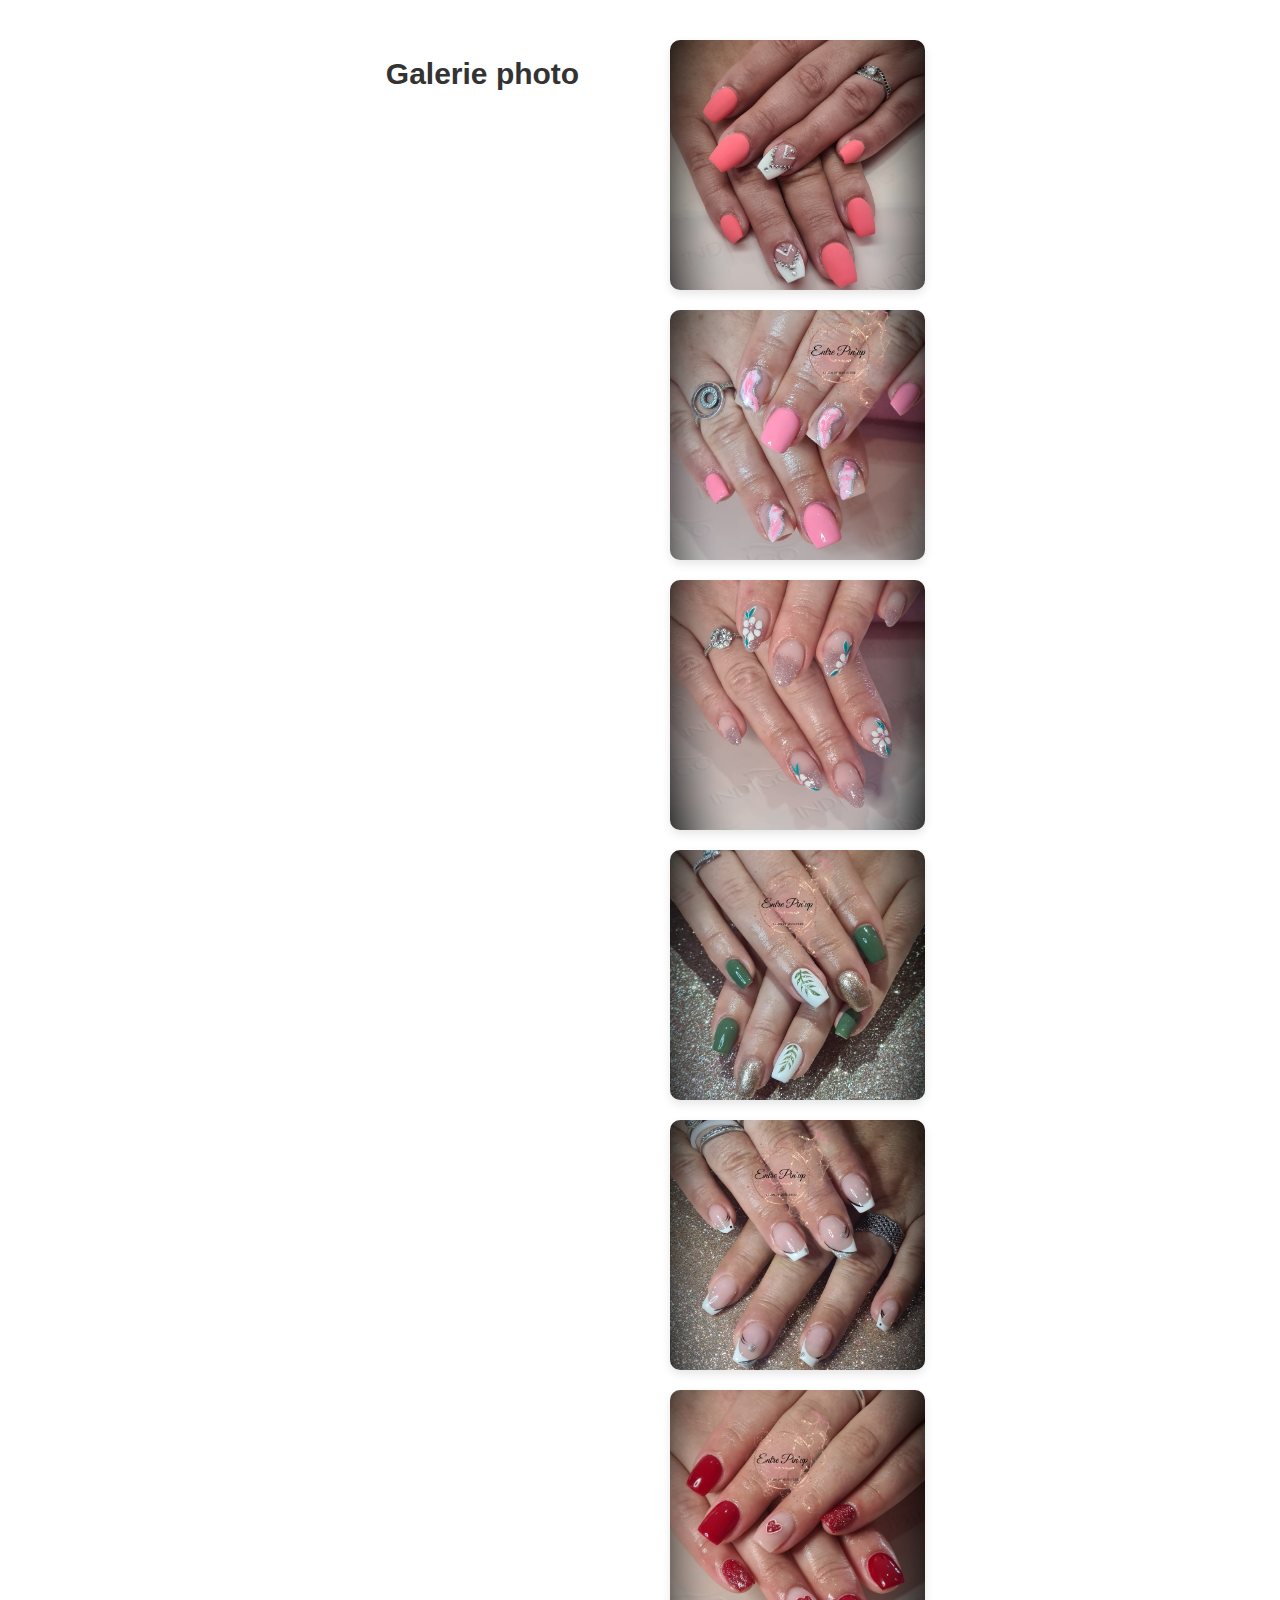
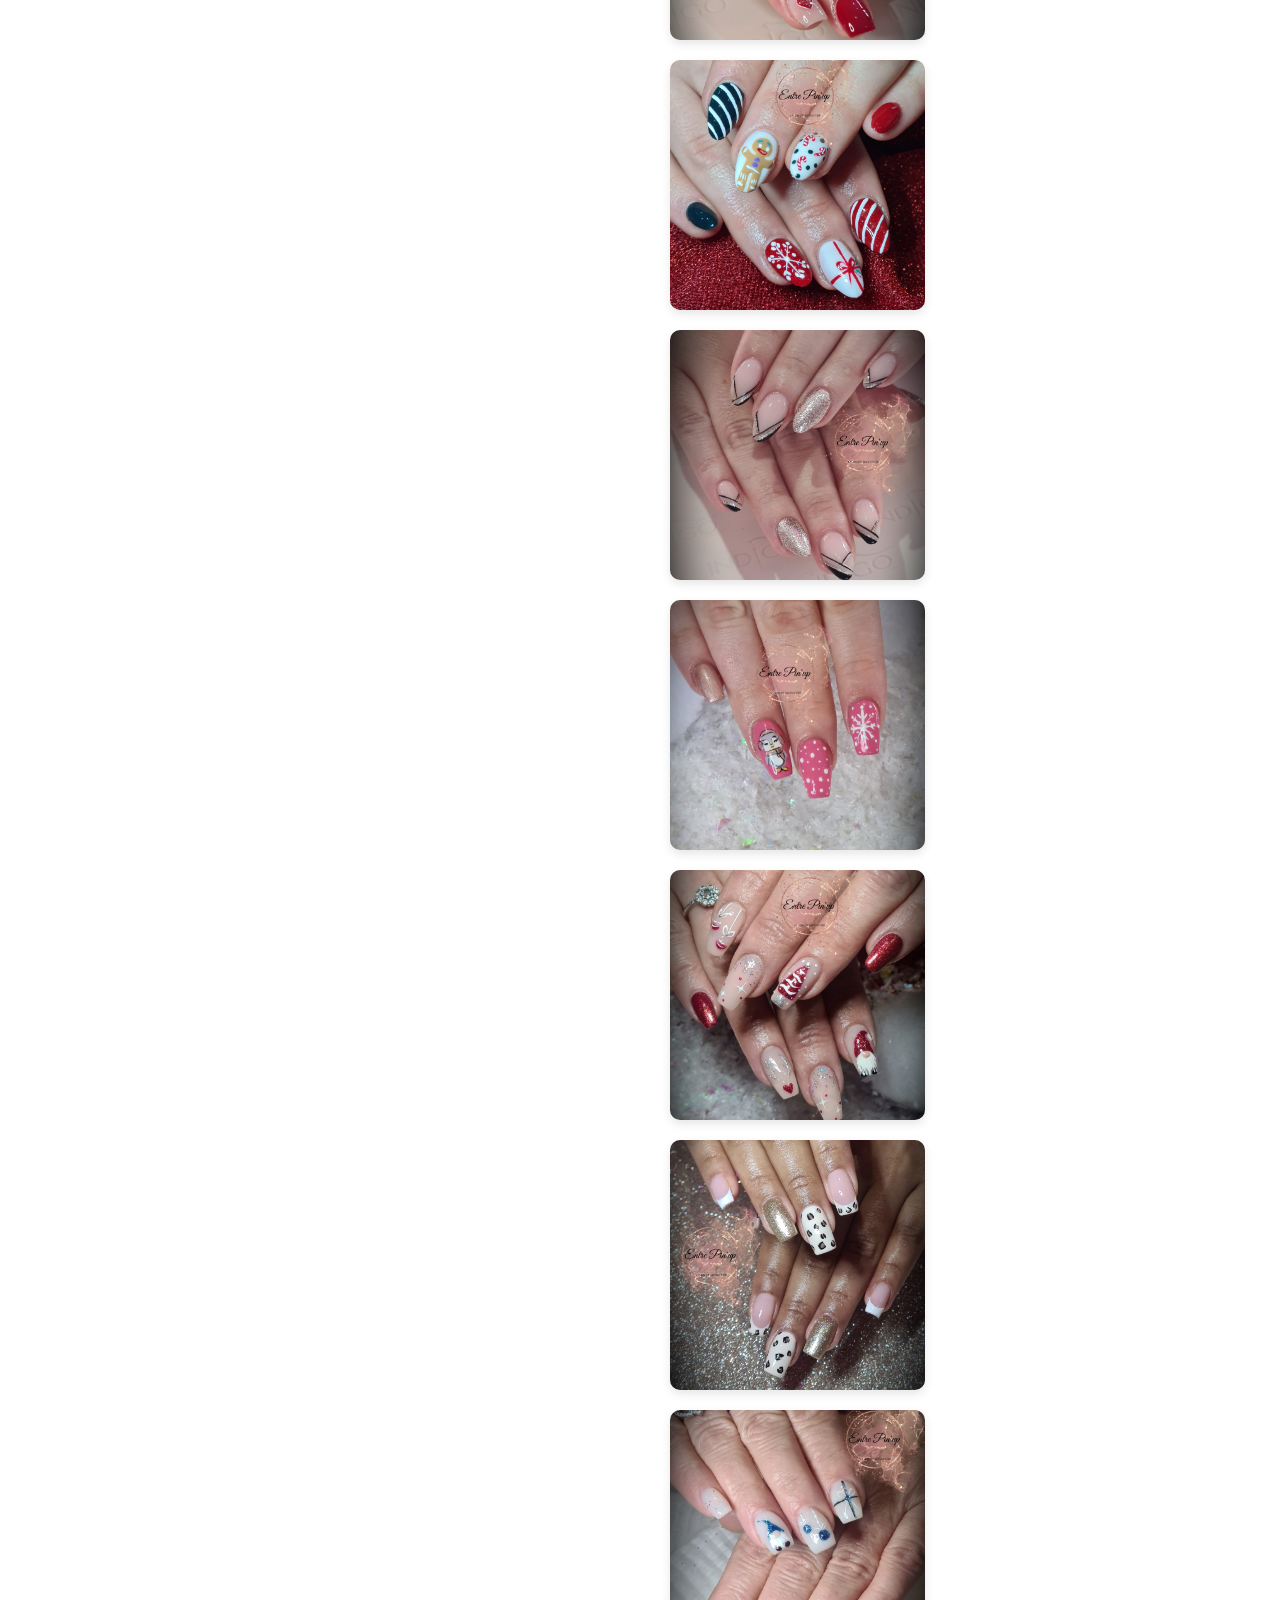
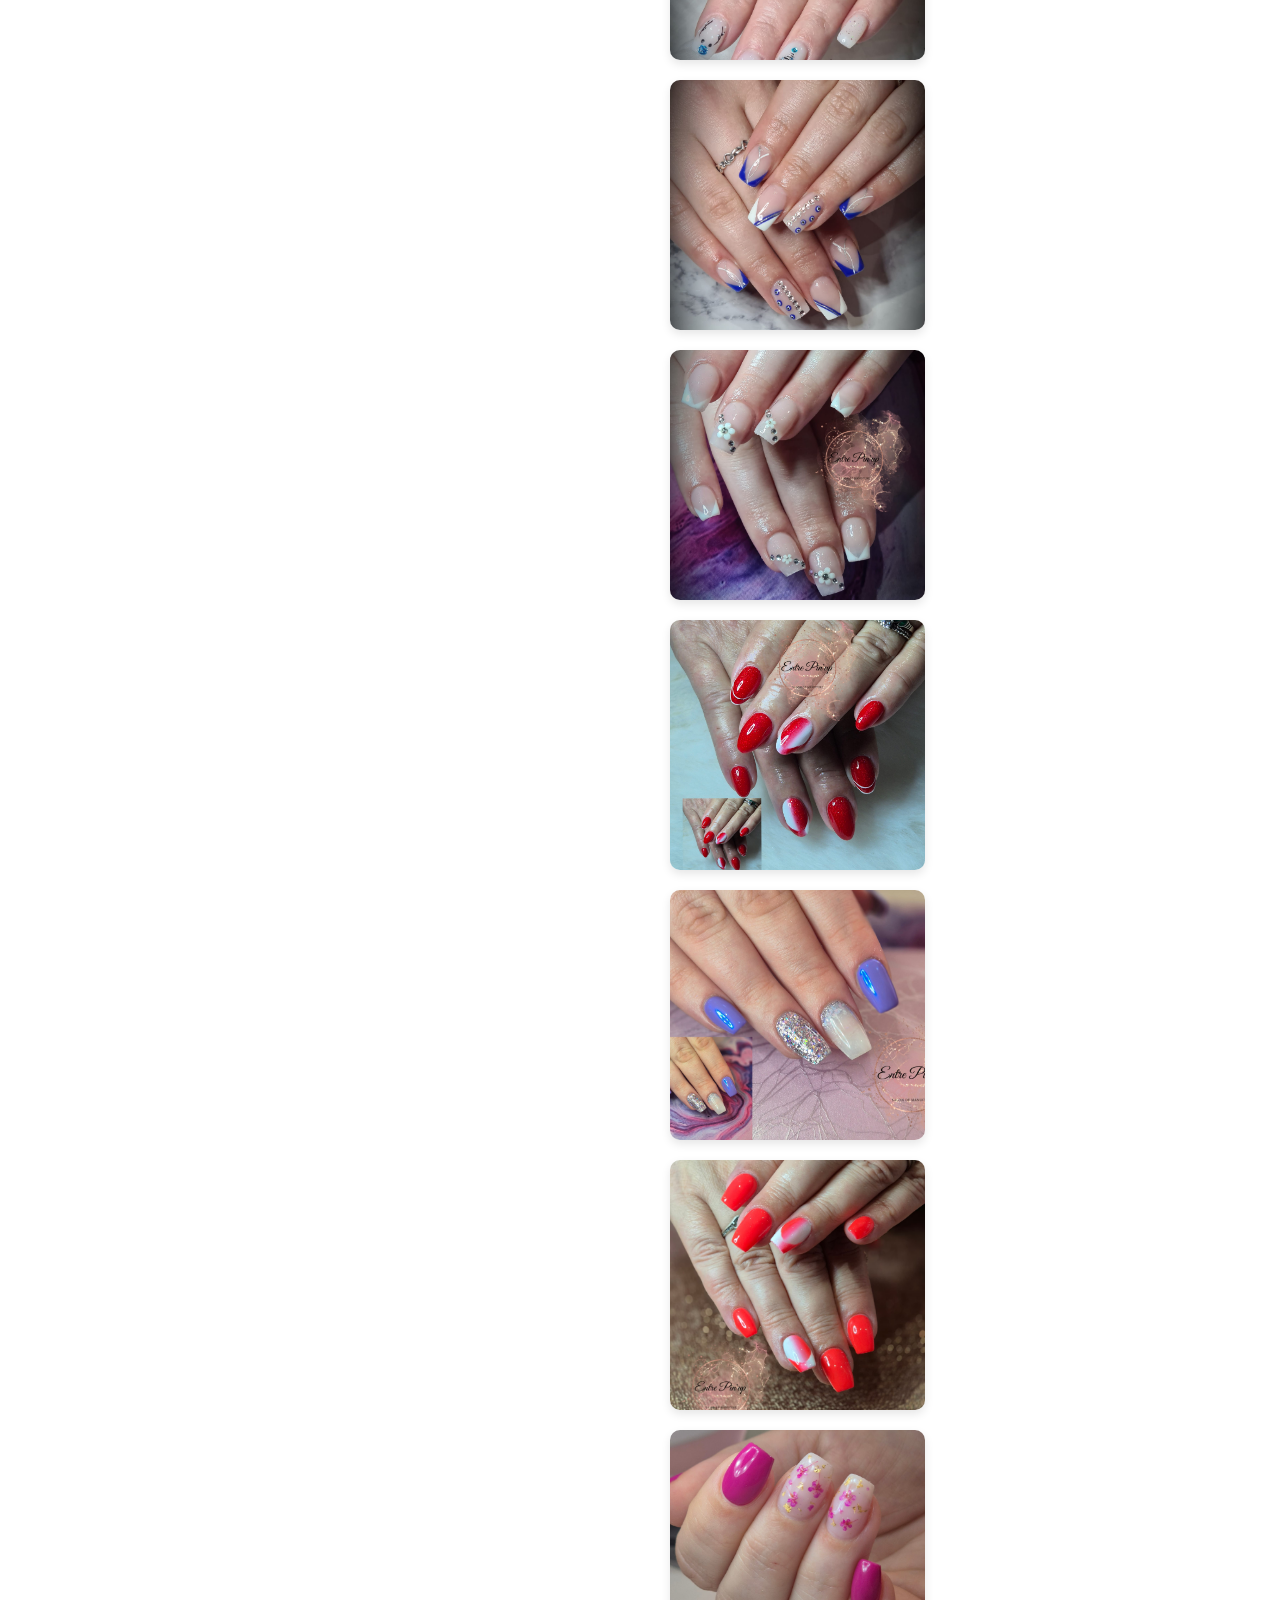
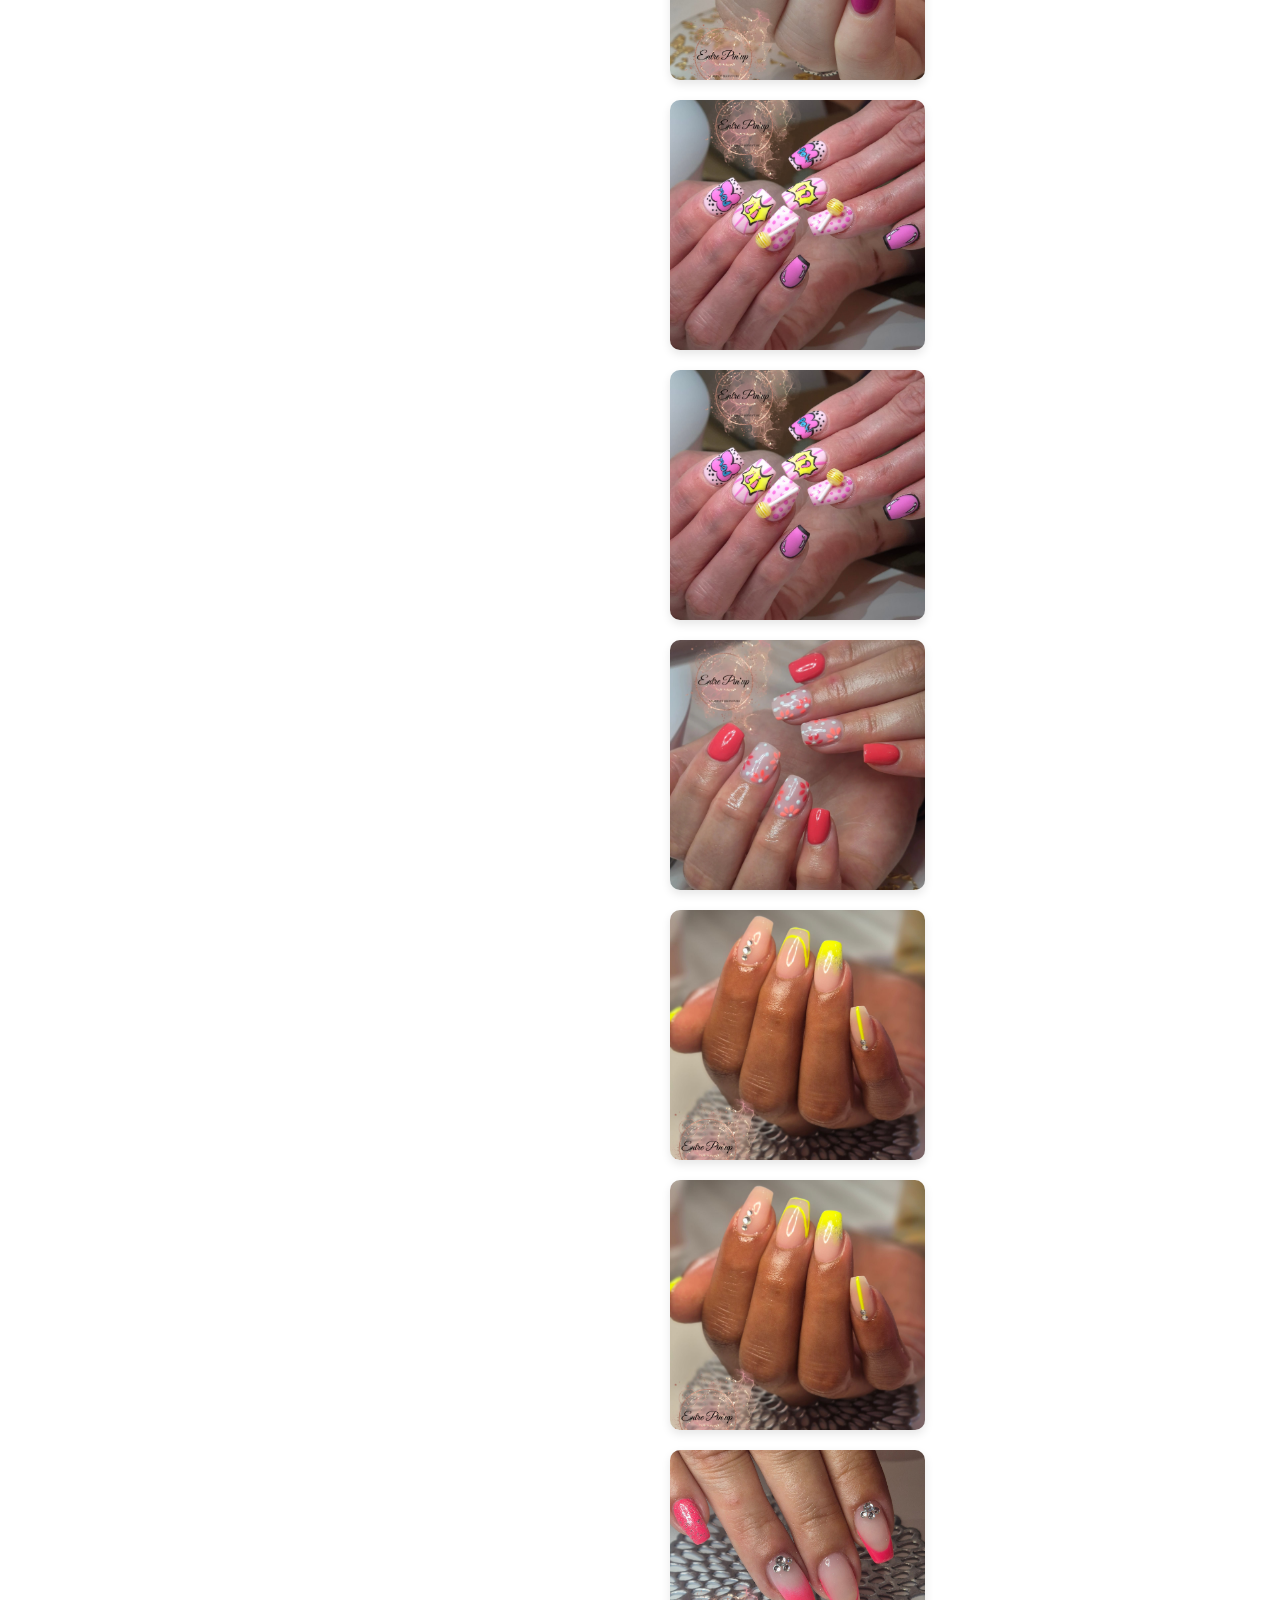
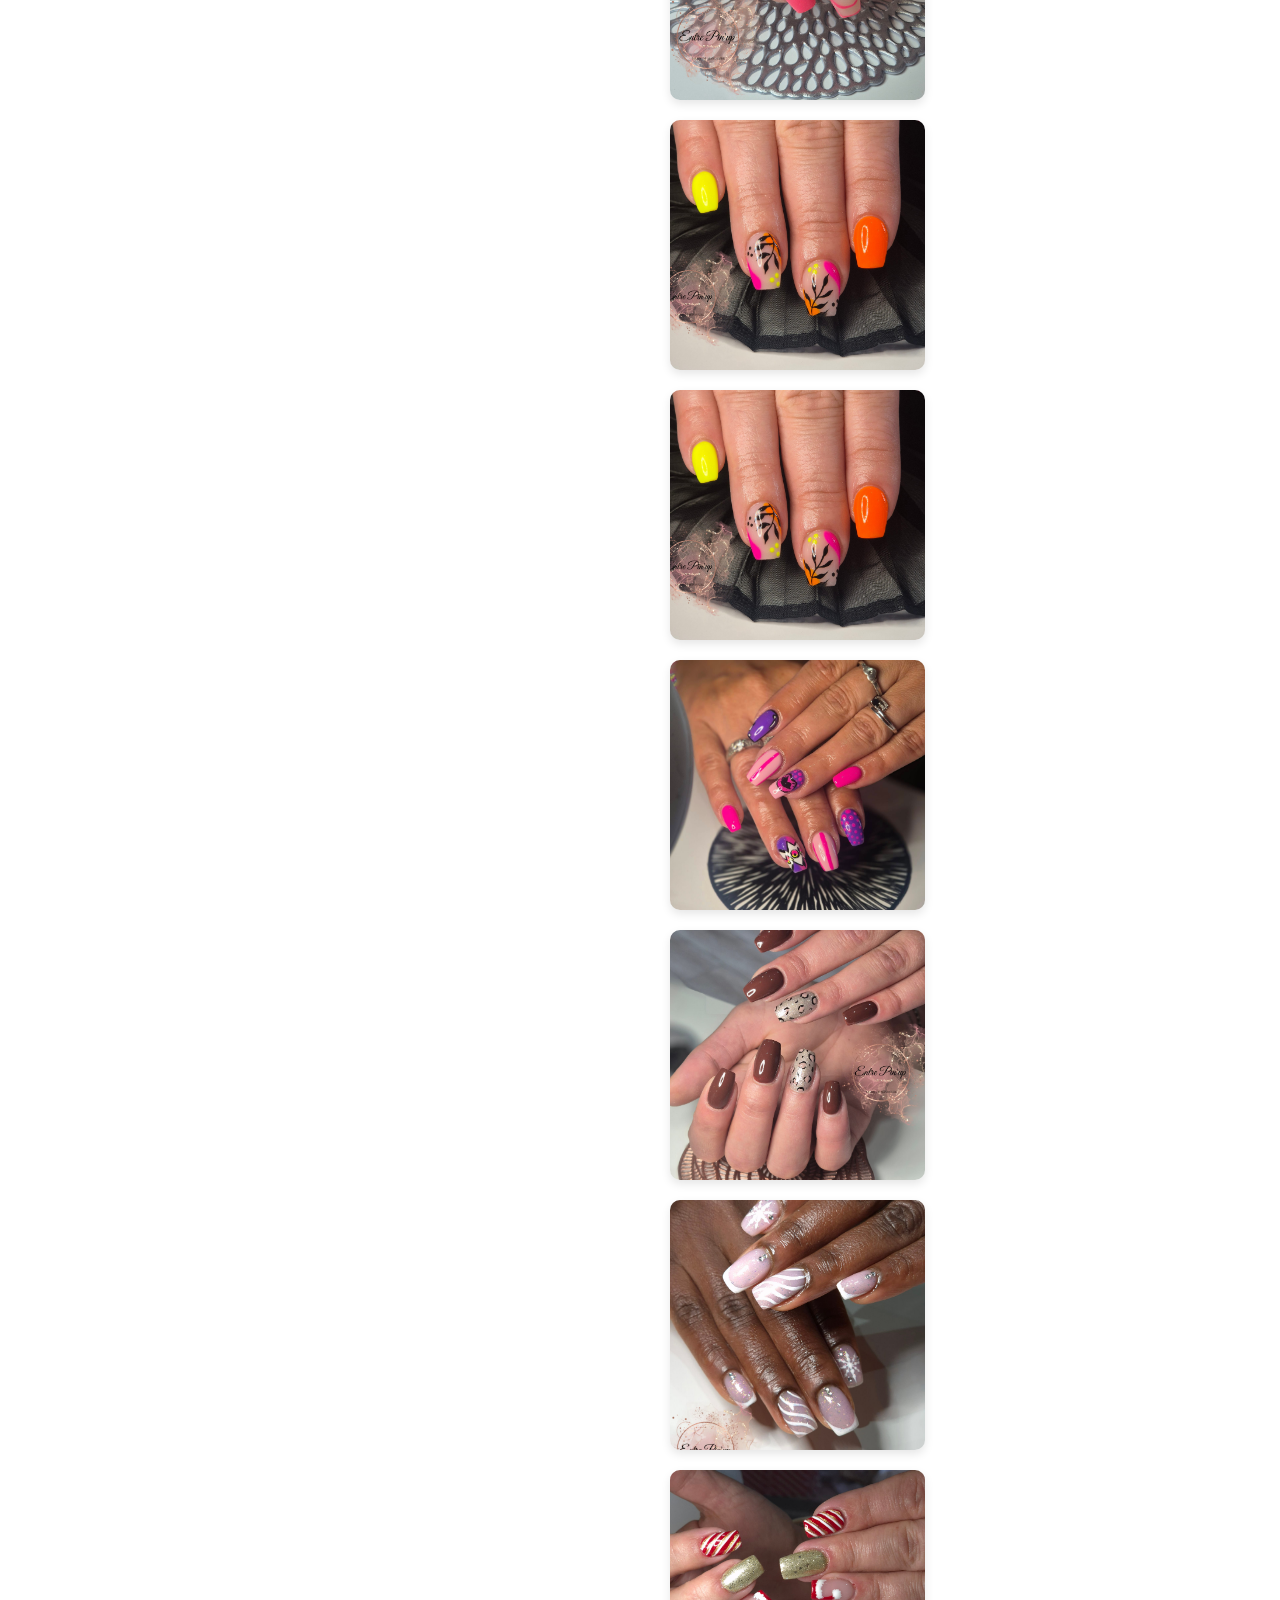
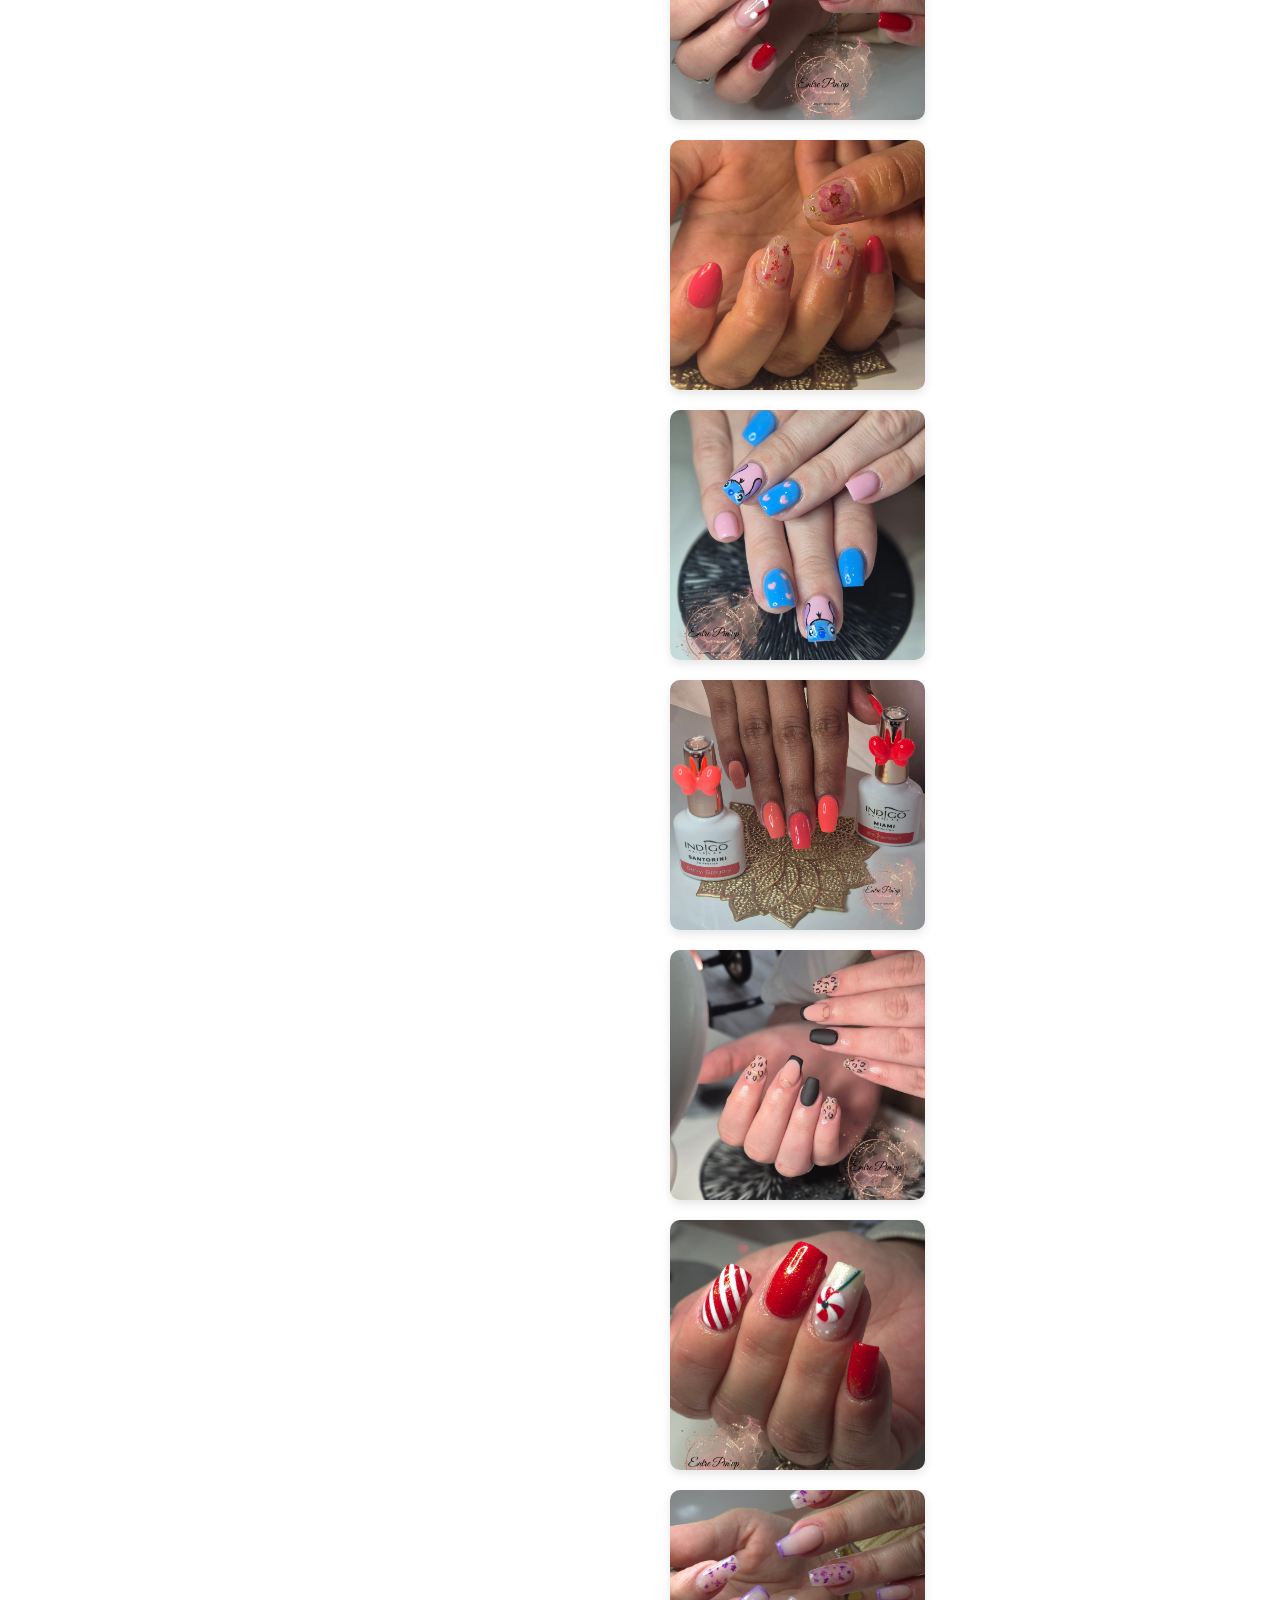
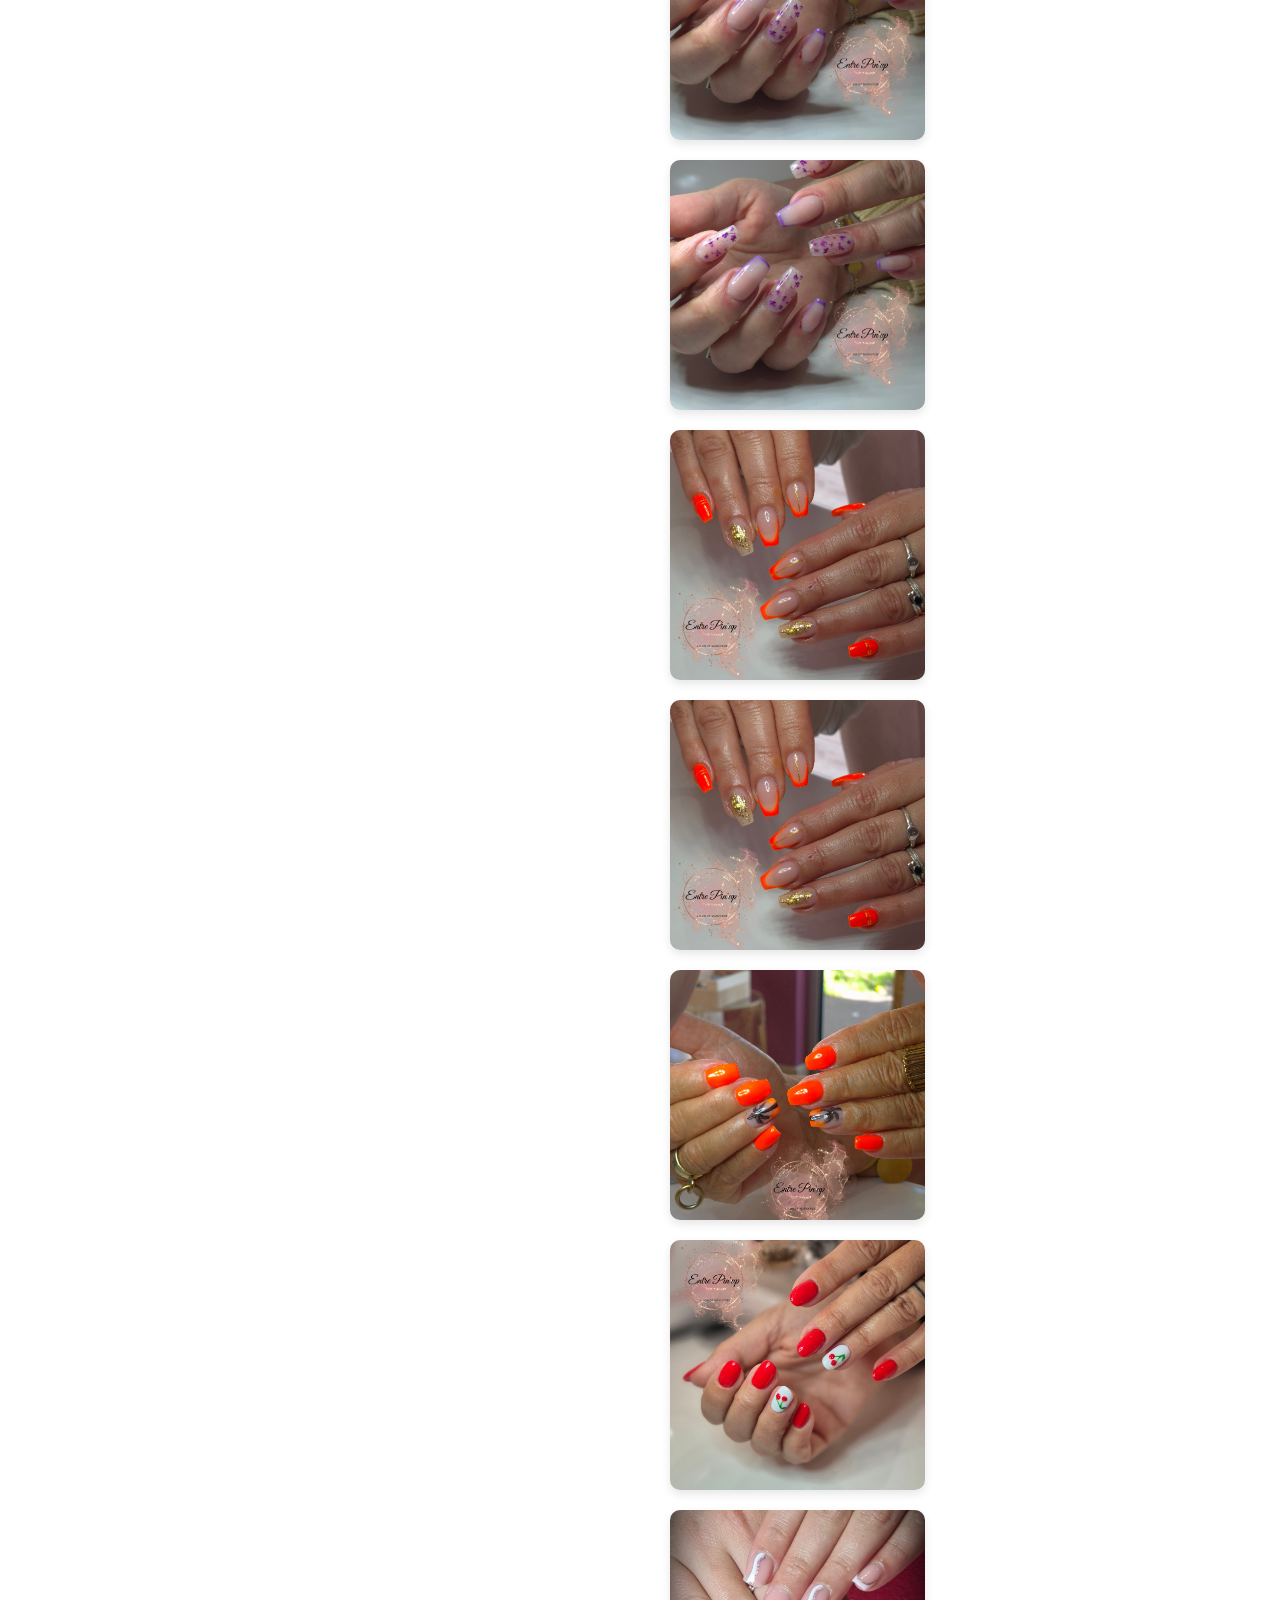
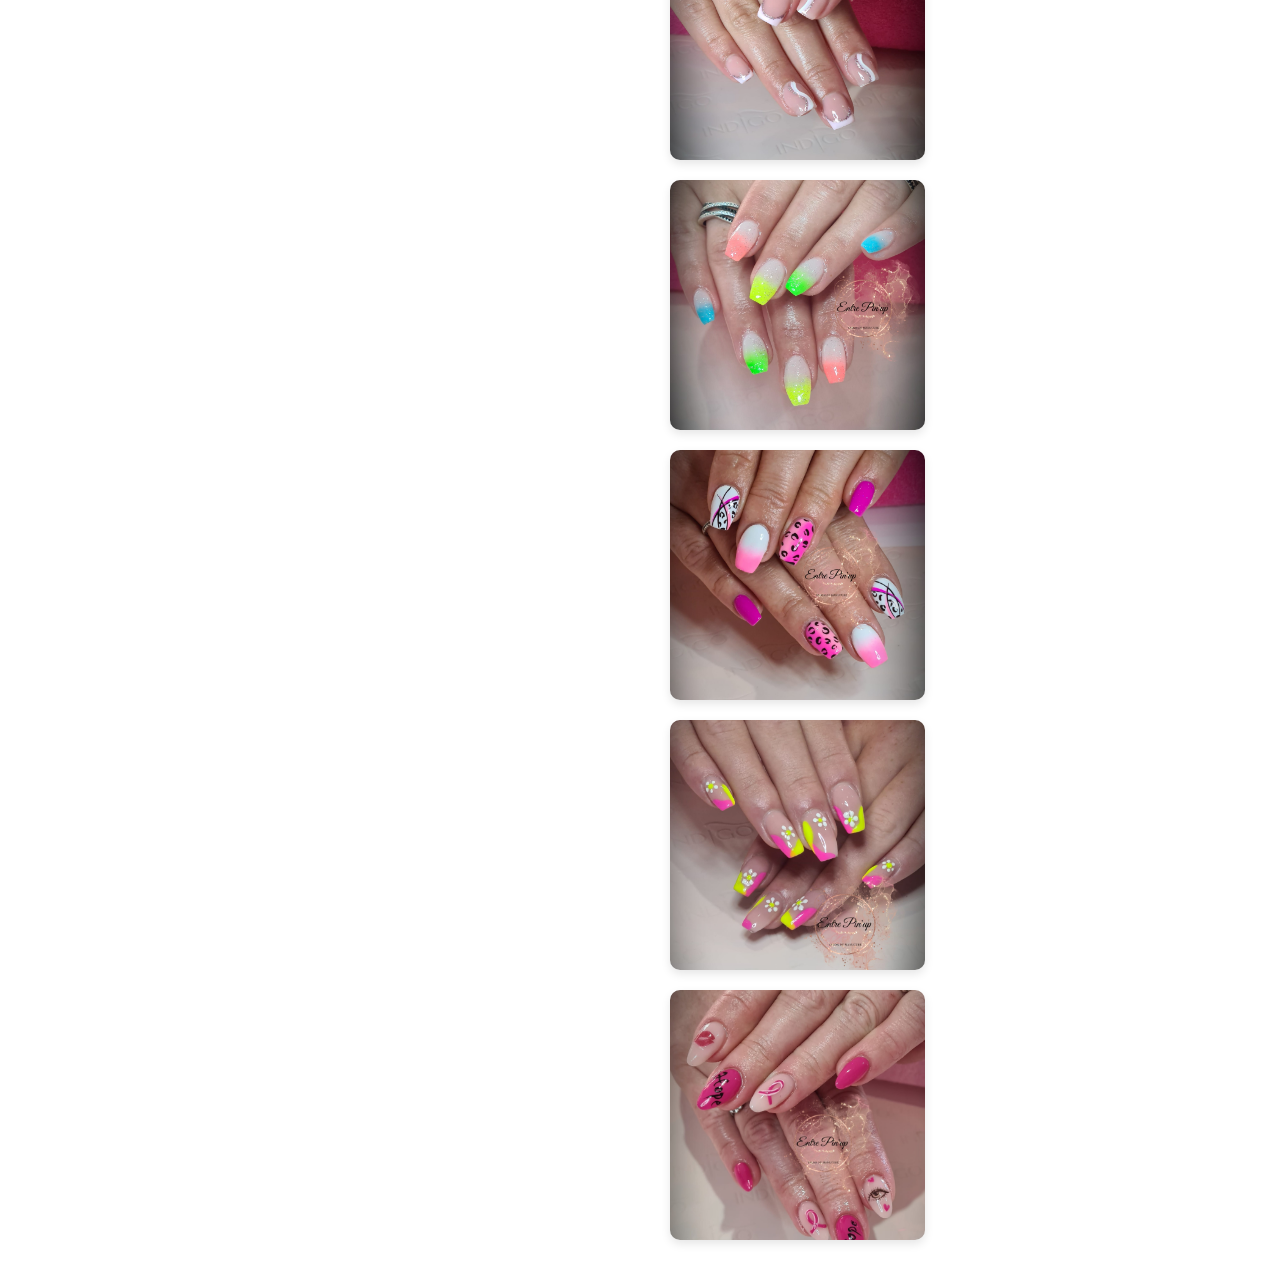
<file: PROJET_WEB/galerie.html>
<!DOCTYPE html>
<html>
    <head>
        <meta charset="UTF-8">
        <title>Notre galerie</title>
        <link href="style.css" rel="stylesheet" />
    </head>
    <body>
        <div class="pageGalerie">        
            <div id="top"></div>
            <h3>Galerie photo</h3>
            <div class="mosaic"> 
                <img src="images/galerie/1.jpg">
                <img src="images/galerie/2.jpg">
                <img src="images/galerie/3.jpg">
                <img src="images/galerie/4.jpg">
                <img src="images/galerie/5.jpg">
                <img src="images/galerie/6.jpg">
                <img src="images/galerie/7.jpg">
                <img src="images/galerie/8.jpg">
                <img src="images/galerie/9.jpg">
                <img src="images/galerie/10.jpg">
                <img src="images/galerie/11.jpg">
                <img src="images/galerie/12.jpg">
                <img src="images/galerie/13.jpg">
                <img src="images/galerie/14.jpg">
                <img src="images/galerie/15.jpg">
                <img src="images/galerie/16.jpg">
                <img src="images/galerie/17.jpg">
                <img src="images/galerie/18.jpg">
                <img src="images/galerie/19.jpg">
                <img src="images/galerie/20.jpg">
                <img src="images/galerie/21.jpg">
                <img src="images/galerie/22.jpg">
                <img src="images/galerie/23.jpg">
                <img src="images/galerie/24.jpg">
                <img src="images/galerie/25.jpg">
                <img src="images/galerie/26.jpg">
                <img src="images/galerie/27.jpg">
                <img src="images/galerie/28.jpg">
                <img src="images/galerie/29.jpg">
                <img src="images/galerie/30.jpg">
                <img src="images/galerie/31.jpg">
                <img src="images/galerie/32.jpg">
                <img src="images/galerie/33.jpg">
                <img src="images/galerie/34.jpg">
                <img src="images/galerie/35.jpg">
                <img src="images/galerie/36.jpg">
                <img src="images/galerie/37.jpg">
                <img src="images/galerie/38.jpg">
                <img src="images/galerie/39.jpg">
                <img src="images/galerie/40.jpg">
                <img src="images/galerie/41.jpg">
                <img src="images/galerie/42.jpg">
                <img src="images/galerie/43.jpg">
                <img src="images/galerie/44.jpg">
                <img src="images/galerie/45.jpg">
                <img src="images/galerie/46.jpg">
            </div>
        </div>
    </body>
</html>
</file>
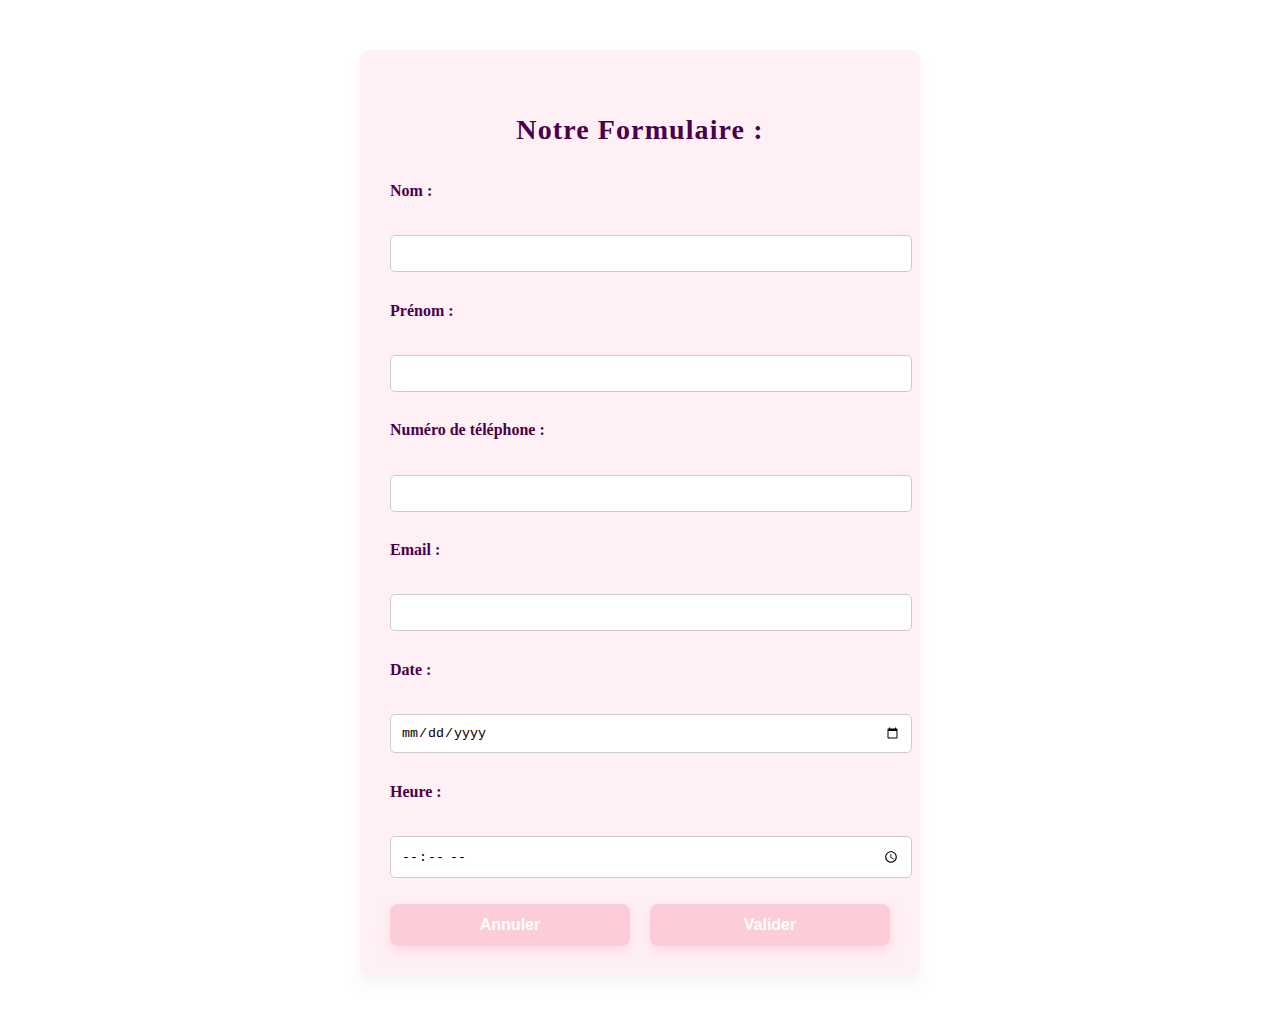
<file: PROJET_WEB/prendreRDV.html>
<!DOCTYPE html>
<html>
<head>
    <meta charset="UTF-8">
    <title>Prendre un rendez-vous</title>
    <link href="style.css" rel="stylesheet" />
    <script src="dom.js" defer></script>
</head>
<body>
    <form onsubmit="return validateForm()">
        <h3>Notre Formulaire :</h3>

        <label for="lname">Nom :</label><br>
        <input type="text" id="lname" name="lname"><br><br>

        <label for="fname">Prénom :</label><br>
        <input type="text" id="fname" name="fname"><br><br>

        <label for="numT">Numéro de téléphone :</label><br>
        <input type="text" id="numT" name="numT"><br><br>

        <label for="mail">Email :</label><br>
        <input type="text" id="mail" name="mail"><br><br>

        <label for="date">Date :</label><br>
        <input type="date" id="date" name="date"><br><br>

        <label for="heure">Heure :</label><br>
        <input type="time" id="heure" name="heure"><br><br>

        <div class="form-buttons">
            <input type="reset" value="Annuler">
            <input type="submit" value="Valider">
        </div>
    </form>
</body>
</html>
</file>
<file: PROJET_WEB/style.css>
/* --- Responsive : Masquer menu sur écran étroit --- */



/* Style par défaut : on cache le menu burger */
.burger {
    display: none;
}

/* Menu burger visible sur petits écrans */
@media (max-width: 1000px) {
    nav > ul {
        display: none; /* Cache le menu principal */
    }

    .burger {
        display: block;
        cursor: pointer;
        padding: 1em;
        background-color: #f5f5f5;
        font-size: 20px;
    }

    #mainNav {
        display: none;
        background-color: #fff;
        padding: 1em;
        border: 1px solid #ccc;
    }

    #mainNav.active {
        display: block;
    }

    #mainNav ul {
        list-style: none;
        padding: 0;
    }

    #mainNav li {
        margin: 0.5em 0;
    }

    #mainNav a {
        text-decoration: none;
        color: #333;
    }
}

/* === GLOBAL === */
html {
  scroll-behavior: smooth;
}

body {
  font-family: 'Montserrat', sans-serif;
  background-color: #fff;
  color: #333;
  line-height: 1.6;
  width: 100%;
  margin: 0;
  padding: 0;
}

h2 {
  font-size: 30px;
}

h3 {
  width: 100%;
  font-size: 30px;
  margin-bottom: 20px;
  text-align: center;
}

/* === GRID CONTAINER === */
.grid-container {
  display: grid;
  grid-template-areas: 
    'menu menu menu'
    'left main right'
    'left main right'
    'tarif tarif tarif'
    'presta presta presta'
    'galerie galerie galerie'
    'avis avis avis'
    'plan plan plan'
    'contact contact contact'
    'footer footer footer';
  padding-top: 80px;
}

/* === MENU PRINCIPAL (item1) === */
.item1 {
  grid-area: menu;
  background-color: #ffffff;
  position: fixed;
  height: 80px;
  top: 0;
  left: 0;
  width: 100%;
  z-index: 1000;
}

.item1 > nav ul {
  list-style: none;
  text-align: center;
  align-items: center;
  margin-right: 2%;
}

.item1 > nav ul li {
  display: inline;
}

.item1 > nav ul li button {
  background-color: #000000;
  color: #ffffff;
  margin-left: 2%;
  font-size: larger;
  font-weight: bolder;
  border: none;
  border-radius: 10px;
  padding: 12px 25px;
}

.item1 > nav ul li img {
  width: 2.5%;
}

.item1 > nav ul a {
  text-decoration: none;
  color: #4a004a;
  font-weight: bolder;
  font-size: larger;
}

.rdv-button {
  display: inline-block;
  padding: 10px 20px;
  background-color: #fccdd8;
  color: white;
  text-decoration: none;
  border-radius: 5px;
  font-weight: bold;
  transition: background-color 0.3s;
}

.rdv-button:hover {
  background-color: #f79ec3;
}



.item1bis {
  grid-area: menu;
  display: none;
  
}

.item1bis > rdv-button {
  display: inline-block;
  padding: 10px 20px;
  background-color: #fccdd8;
  color: white;
  text-decoration: none;
  border-radius: 5px;
  font-weight: bold;
  transition: background-color 0.3s;
}

.item1bis > rdv-button:hover {
  background-color: #f79ec3;
}











/* === IMAGES ACCUEIL (item2 à item4) === */
.item2 { grid-area: left; background-color: #fccdd8; width: 100%; height: 100%; }
.item3 { grid-area: main; }
.item4 { grid-area: right; }

.item2 > img,
.item3 > img,
.item4 > img {
  width: 100%;
  height: 100%;
}

/* === TARIFS (item5) === */
.item5 {
  grid-area: tarif;
  background-color: #fff0f5;
  padding: 40px 20px;
  border-radius: 12px;
  box-shadow: 0 8px 20px rgba(0,0,0,0.05);
}

.item5 h3 {
  font-size: 34px;
  color: #4a004a;
  text-align: center;
  margin-bottom: 30px;
}

.tarif-section {
  margin-bottom: 40px;
}

.tarif-section h4 {
  font-size: 26px;
  margin-bottom: 15px;
  color: #4a004a;
  border-bottom: 2px solid #fccdd8;
  padding-bottom: 5px;
}

.tarif-table {
  width: 100%;
  border-collapse: collapse;
  font-size: 18px;
  background-color: #ffffff;
  border-radius: 10px;
  overflow: hidden;
  box-shadow: 0 4px 12px rgba(0,0,0,0.1);
}

.tarif-table tr:nth-child(even) {
  background-color: #f9f9f9;
}

.tarif-table td {
  padding: 12px 15px;
  border-bottom: 1px solid #e0cde1;
}

.tarif-table td:first-child {
  color: #333;
  font-weight: 500;
}

.tarif-table td:last-child {
  text-align: right;
  font-weight: bold;
  color: #a64ca6;
}

.tarif-table .note {
  font-size: 16px;
  font-style: italic;
  color: #666;
  text-align: center;
  padding-top: 10px;
  border: none;
}

/* === PRESTATIONS (item6 et #prestation) === */
.item6 {
  grid-area: presta;
  display: flex;
  flex-wrap: wrap;
}

.item6 > img {
  border: solid;
  margin: 0.5%;
}

.presta1 { width: 33%; }
.presta2 { width: 25%; }
.presta3 { width: 37%; }
.presta4 { width: 49%; height: 45%; }
.presta5 { width: 48%; height: 45%; }

#prestation {
  display: flex;
  flex-wrap: wrap;
  gap: 1rem;
  justify-content: center;
}

#prestation img {
  position: relative;
  width: 450px;
  height: 450px;
  object-fit: cover;
  border-radius: 8px;
  box-shadow: 0 0 10px rgba(0,0,0,0.1);
  cursor: pointer;
  transition: transform 0.3s ease;
}

.presta-wrapper {
  position: relative;
  display: inline-block;
  border-radius: 8px;
  overflow: hidden;
}

.presta-wrapper:hover img {
  transform: scale(1.05);
}

.presta-overlay {
  position: absolute;
  top: 0; left: 0; right: 0; bottom: 0;
  background-color: rgba(255, 255, 255, 0.9);
  color: #333;
  font-weight: 600;
  font-size: 1.4rem;
  display: flex;
  justify-content: center;
  align-items: center;
  text-align: center;
  padding: 1rem;
  opacity: 0;
  transition: opacity 0.3s ease;
  border-radius: 8px;
}

.presta-wrapper:hover .presta-overlay {
  opacity: 1;
}

/* === GALERIE (item8 et pageGalerie) === */

/* Section galerie principale */
.item8 {
  grid-area: galerie;
  display: flex;
  justify-content: center;
  align-items: center; 
  width: 100%;
  height: 100vh;        
}

.item8 > img {
  width: 100%;
  height: 250px;
  object-fit: cover;
  border-radius: 10px;
  box-shadow: 0 4px 10px rgba(0, 0, 0, 0.1);
  transition: transform 0.3s ease;
}

.item8 > img:hover {
  transform: scale(1.05);
}


.pageGalerie,
.mosaic {
  
  display: grid;
  grid-template-columns: repeat(auto-fill, minmax(250px, 1fr));
  gap: 20px;
  padding: 20px;
  justify-items: center;
}


.mosaic img {
  width: 100%;
  height: 250px;
  object-fit: cover;
  border-radius: 10px;
  box-shadow: 0 4px 10px rgba(0, 0, 0, 0.1);
  transition: transform 0.3s;
}

.mosaic img:hover {
  transform: scale(1.05);
}


/* === AVIS (item9) === */
.item9 {
  grid-area: avis;
  background-color: #fff0f5;
  padding: 40px 20px;
  border-radius: 12px;
  box-shadow: 0 8px 20px rgba(0,0,0,0.05);
  max-width: 1000px;
  margin: 0 auto;
  text-align: center;
}

.item9 h3 {
  font-size: 34px;
  color: #4a004a;
  font-weight: 700;
  margin-bottom: 30px;
}

.testimonial {
  background-color: #ffffff;
  padding: 20px;
  margin: 20px auto;
  border-radius: 10px;
  box-shadow: 0 6px 15px rgba(0,0,0,0.05);
  max-width: 700px;
  font-style: italic;
  color: #555;
}

.btn-see-more {
  display: inline-block;
  margin-top: 15px;
  padding: 10px 20px;
  background-color: #d43f9b;
  color: white;
  text-decoration: none;
  border-radius: 5px;
  font-weight: bold;
  transition: background-color 0.3s;
}

.btn-see-more:hover {
  background-color: #78034b;
}

/* === PLAN D'ACCÈS (item7) === */
.item7 {
  grid-area: plan;
  background-color: #fff;
  display: flex;
  justify-content: center;
  flex-wrap: wrap;
}

.item7 iframe {
  border-radius: 15px;
  box-shadow: 0 6px 15px rgba(252, 205, 216, 0.3);
  width: 100%;
  max-width: 600px;
  height: 450px;
}

/* === FORMULAIRE CONTACT (item10) === */
.item10 {
  grid-area: contact;
  background-color: #fff0f5;
  padding: 40px 20px;
  border-radius: 12px;
  box-shadow: 0 8px 20px rgba(0,0,0,0.05);
  max-width: 800px;
  margin: 30px auto;
  font-family: 'Georgia', serif;
  color: #4a004a;
}

.item10 > p {
  font-size: 20px;
  line-height: 1.6;
  margin-bottom: 25px;
  text-align: center;
}

.item10 h3 {
  font-size: 34px;
  color: #4a004a;
  text-align: center;
  font-weight: 700;
  margin-bottom: 30px;
}

/* === FORMULAIRES GÉNÉRAUX === */
form {
  width: 100%;
  max-width: 500px;
  margin: 50px auto;
  background: #fff0f5;
  padding: 30px;
  border-radius: 10px;
  box-shadow: 0 8px 20px rgba(0,0,0,0.05);
  font-family: 'Georgia', serif;
}

form h3 {
  text-align: center;
  color: #4a004a;
  margin-bottom: 25px;
  font-weight: 700;
  font-size: 28px;
  letter-spacing: 1.1px;
}

form label {
  display: block;
  margin-bottom: 6px;
  font-weight: 600;
  color: #4a004a;
}

form input[type="text"],
form input[type="date"],
form input[type="time"] {
  width: 100%;
  padding: 10px;
  border: 1px solid #ccc;
  border-radius: 5px;
}

form input[type="text"]:focus,
form input[type="date"]:focus,
form input[type="time"]:focus {
  outline: none;
  border-color: #a64ca6;
  box-shadow: 0 0 8px rgba(166,76,166,0.4);
}

.form-buttons {
  display: flex;
  justify-content: space-between;
}

.form-buttons input {
  width: 48%;
  padding: 12px 0;
  border-radius: 8px;
  border: none;
  font-weight: 700;
  font-size: 16px;
  cursor: pointer;
  background-color: #fccdd8;
  color: white;
  box-shadow: 0 6px 12px rgba(252, 205, 216, 0.6);
  transition: background-color 0.3s;
}

.form-buttons input:hover {
  background-color: #f79ec3;
}

/* === BOUTON RETOUR HAUT === */
.back-to-top {
  display: flex;
  width: 100%;
  justify-content: center;
}

.back-to-top a {
  display: inline-block;
  width: 40px;
  height: 40px;
  background-color: #fcc7e3;
  color: #4a004a;
  border-radius: 50%;
  text-align: center;
  line-height: 40px;
  font-size: 24px;
  font-weight: bold;
  text-decoration: none;
  transition: background-color 0.3s, color 0.3s;
  box-shadow: 0 2px 5px rgba(0,0,0,0.2);
}

.back-to-top a:hover {
  background-color: #f79ec3;
  color: white;
  cursor: pointer;
}

/* === HERO SECTION === */
.hero {
  background: linear-gradient(rgba(250, 215, 235, 0.8), rgba(250, 215, 235, 0.8)), url('images/accueil_background.jpg') center/cover;
  text-align: center;
  padding: 100px 20px;
  color: #4a004a;
}

.hero h1 {
  font-size: 48px;
  margin-bottom: 10px;
}

.hero p {
  font-size: 20px;
  color: #6a006a;
}

/* === PIED DE PAGE (footer) === */
.footer {
  grid-area: footer;
}

.inter {
  height: 80px;
}
</file>
